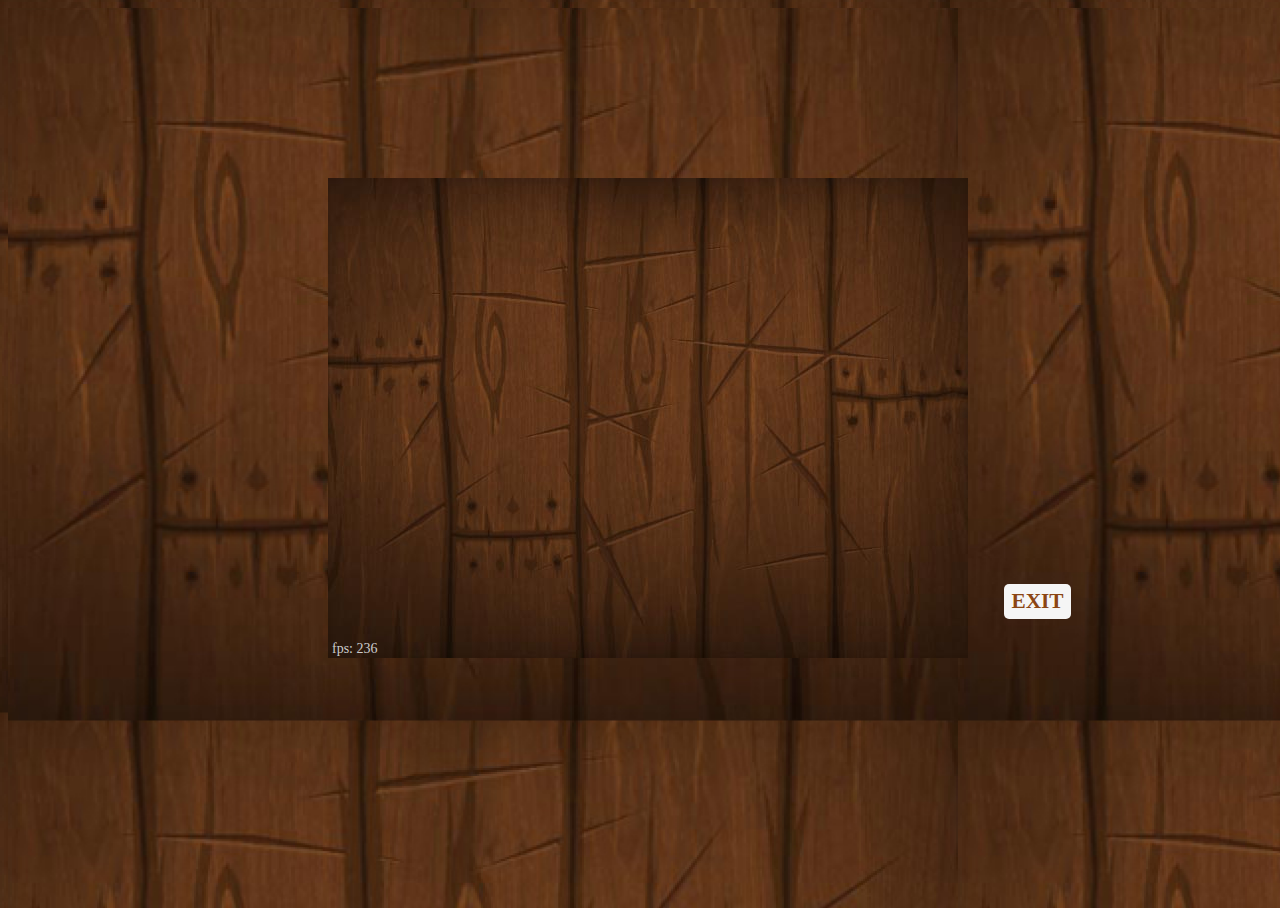
<file: index.html>
<!DOCTYPE html>
<html>
<head>
<meta charset="utf-8">
<meta name="description" content="A simple HTML5 Template">
<meta name="author" content="dron">
<meta name="viewport" content="width=device-width, height=device-height, user-scalable=no, initial-scale=1.0, maximum-scale=1.0">
<meta name="apple-mobile-web-app-capable" content="yes">
<meta name="apple-mobile-web-app-status-bar-style" content="black">
<link rel="shortcut icon" href="/favicon.ico">
<link rel="stylesheet" href="images/index.css">
<style>
	button {
		background: whitesmoke;
		color: saddlebrown;
		border-radius: 5px;
		padding: 5px 7px;
		border: 0;
		cursor: pointer;
		font-family: cursive;
		font-weight: bold;
		font-size: 16pt;
	}
	button:hover {
		background-color: saddlebrown; 
		color: whitesmoke;
		transform: scale(1.05);
		box-shadow: 0 4px 8px rgba(0, 0, 0, 0.3); 
	}
</style>
</head>
<body>
<div id="extra"></div>
<div id="desc">
	<div id="browser"></div>
</div>
<script src="scripts/all.js"></script>
<br><br><br><br><br><br><br><br><br><br><br><br><br><br><br><br><br><br>
<br><br><br><br><br><br><br><br><br><br><br><br><br><br>
&nbsp;&nbsp;&nbsp;&nbsp;&nbsp;&nbsp;&nbsp;&nbsp;&nbsp;&nbsp;&nbsp;&nbsp;&nbsp;&nbsp;&nbsp;
&nbsp;&nbsp;&nbsp;&nbsp;&nbsp;&nbsp;&nbsp;&nbsp;&nbsp;&nbsp;&nbsp;&nbsp;&nbsp;&nbsp;&nbsp;
&nbsp;&nbsp;&nbsp;&nbsp;&nbsp;&nbsp;&nbsp;&nbsp;&nbsp;&nbsp;&nbsp;&nbsp;&nbsp;&nbsp;&nbsp;
&nbsp;&nbsp;&nbsp;&nbsp;&nbsp;&nbsp;&nbsp;&nbsp;&nbsp;&nbsp;&nbsp;&nbsp;&nbsp;&nbsp;&nbsp;
&nbsp;&nbsp;&nbsp;&nbsp;&nbsp;&nbsp;&nbsp;&nbsp;&nbsp;&nbsp;&nbsp;&nbsp;&nbsp;&nbsp;&nbsp;&nbsp;&nbsp;&nbsp;&nbsp;&nbsp;&nbsp;&nbsp;
&nbsp;&nbsp;&nbsp;&nbsp;&nbsp;&nbsp;&nbsp;&nbsp;&nbsp;&nbsp;&nbsp;&nbsp;&nbsp;&nbsp;&nbsp;&nbsp;&nbsp;&nbsp;&nbsp;&nbsp;&nbsp;&nbsp;&nbsp;&nbsp;&nbsp;&nbsp;&nbsp;&nbsp;&nbsp;&nbsp;
<a href="index.html"><button>RESTART</button></a>
&nbsp;&nbsp;&nbsp;&nbsp;&nbsp;&nbsp;&nbsp;&nbsp;&nbsp;&nbsp;&nbsp;&nbsp;&nbsp;&nbsp;&nbsp;
&nbsp;&nbsp;&nbsp;&nbsp;&nbsp;&nbsp;&nbsp;&nbsp;&nbsp;&nbsp;&nbsp;&nbsp;&nbsp;&nbsp;&nbsp;
&nbsp;&nbsp;&nbsp;&nbsp;&nbsp;&nbsp;&nbsp;&nbsp;&nbsp;&nbsp;&nbsp;&nbsp;&nbsp;&nbsp;&nbsp;
&nbsp;&nbsp;&nbsp;&nbsp;&nbsp;&nbsp;&nbsp;&nbsp;&nbsp;&nbsp;&nbsp;&nbsp;&nbsp;&nbsp;&nbsp;
&nbsp;&nbsp;&nbsp;&nbsp;&nbsp;&nbsp;&nbsp;&nbsp;&nbsp;&nbsp;&nbsp;&nbsp;&nbsp;&nbsp;
&nbsp;&nbsp;&nbsp;&nbsp;&nbsp;&nbsp;&nbsp;&nbsp;&nbsp;&nbsp;&nbsp;&nbsp;&nbsp;&nbsp;&nbsp;&nbsp;&nbsp;&nbsp;&nbsp;&nbsp;&nbsp;&nbsp;
<a href="main.html"><button>EXIT</button></a>
</body>
</html>
</file>
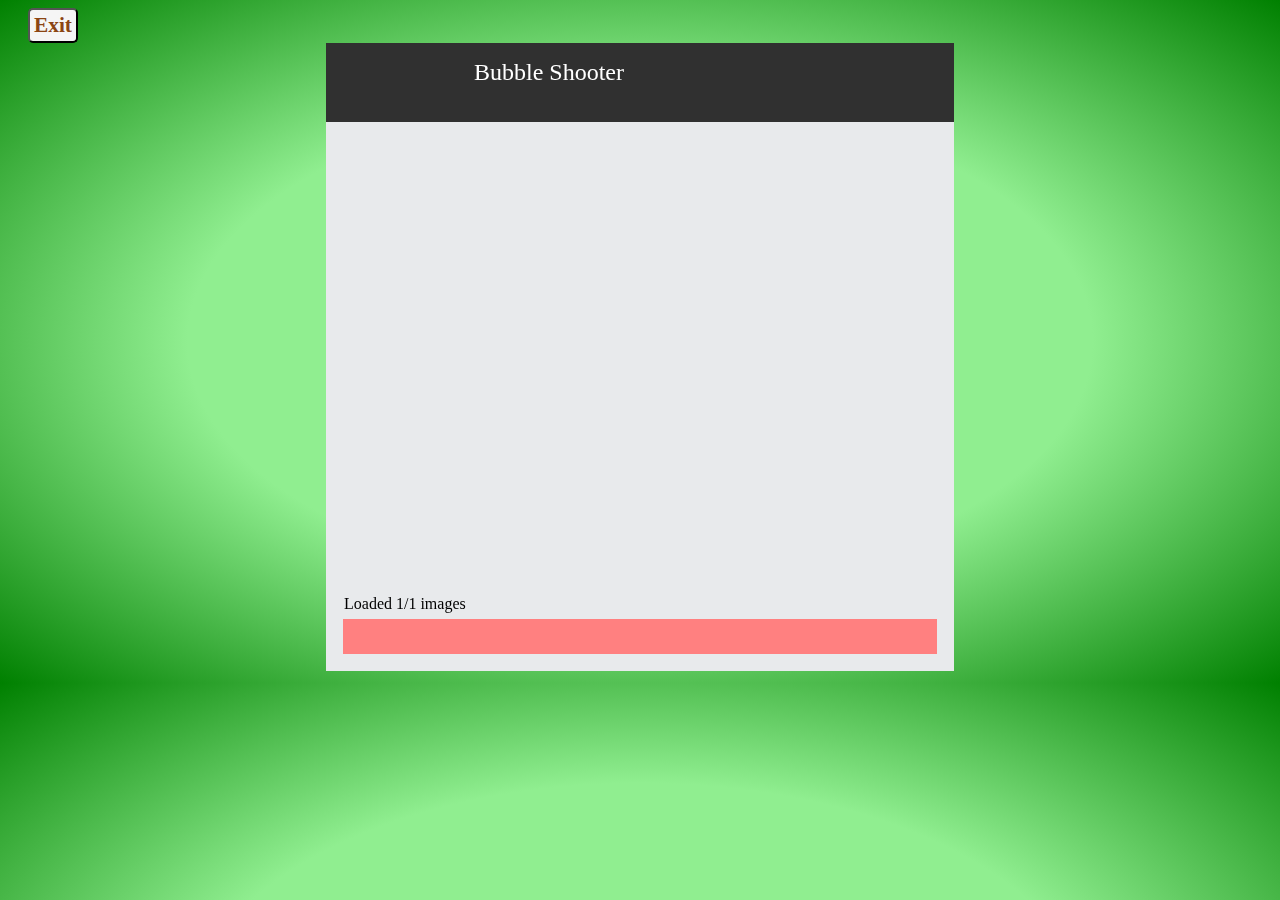
<file: bubble-shooter.html>
<!DOCTYPE html>
<html>
<head>
<meta charset="UTF-8">
<title>Bubble Shooter</title>
<script type='text/javascript' src='bubble-shooter-example.js'></script>
<style>
	button {
		background: whitesmoke;
		color: saddlebrown;
		border-radius: 5px;
		padding: 3px 4px;
		cursor: pointer;
		font-family: cursive;
		font-weight: bold;
		font-size: 16pt;
	}
	button:hover {
		background-color: saddlebrown; 
		color: whitesmoke;
		transform: scale(1.05);
		box-shadow: 0 4px 8px rgba(0, 0, 0, 0.3); 
	}
</style>
</head>
<body style="background: radial-gradient(lightgreen 50%, green);">
    &nbsp;&nbsp;&nbsp;&nbsp;
<a href="main.html"><button>Exit</button></a>
<center>
<canvas id="viewport" width="628" height="628"></canvas>
</center>
</body>
</html>
</file>
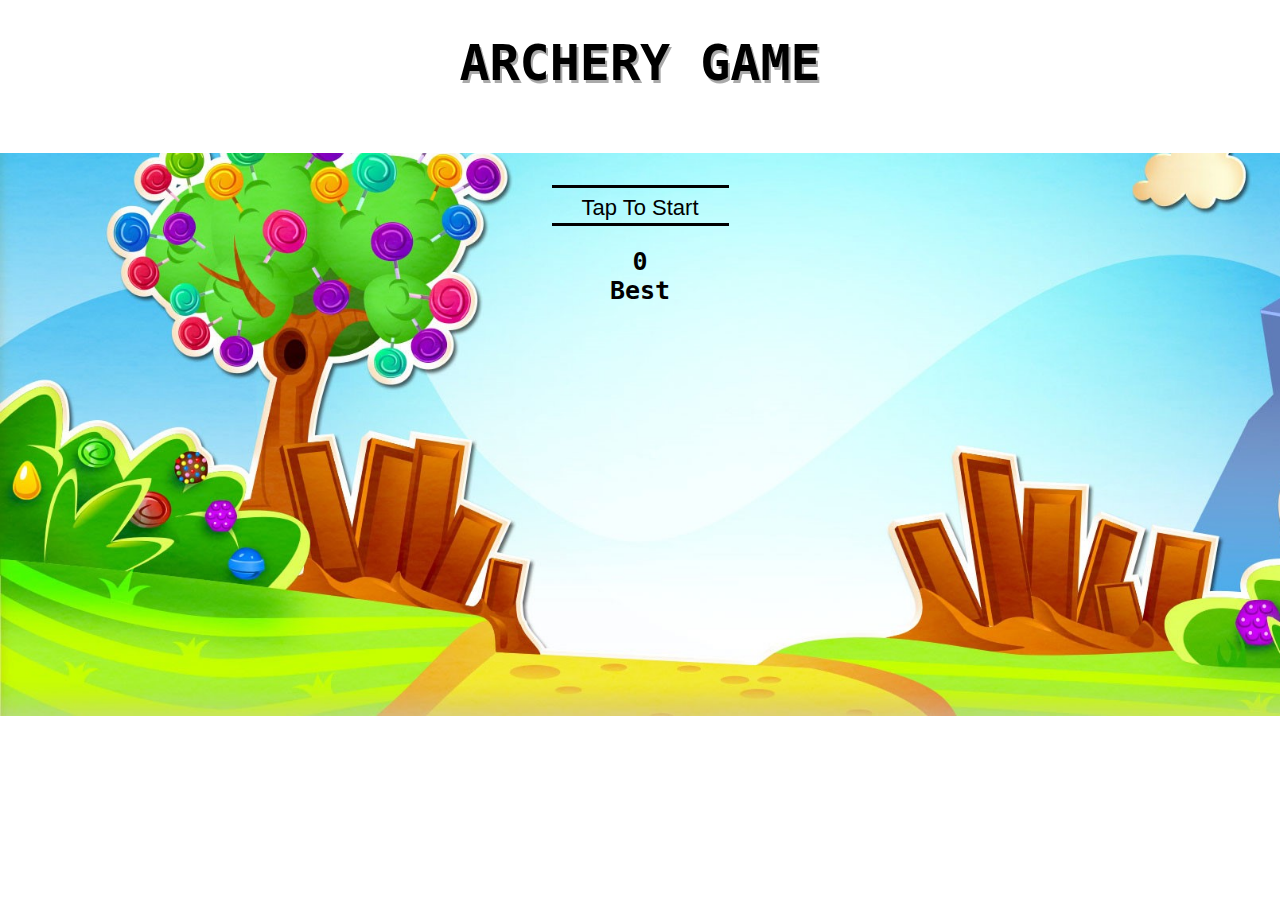
<file: indexac.html>
<!DOCTYPE html>
<html>
    <head>
       <title>Archery Game</title>
       <meta name="viewport" content="width=device-width, initial-scale=1" >
       <meta charset="utf-8">
       <link rel="stylesheet" href="css/style.css">
       <script type="text/javascript" src="js/main.js"></script>
    </head>
    <body style="background-image: url(background.jpg);
     background-repeat:no-repeat;
     justify-content: center;
     background-attachment: fixed;
     background-size: 1750px;">
     <a href="main.html"><button id="exitButton">EXIT</button></a>
        <div id="mainContainer">
        <canvas id="myCanvas"></canvas>
        <canvas id="animCanvas"></canvas>
        <h1 id="score">0</h1>
        <div id="showPoint">
            <div id="timerDiv"></div>
            <p id="arrs">&uarr;</p><span class="u">&uarr; +4</span>

        </div>
        <div id="startMenu">
            <h1 id="title">ARCHERY GAME</h1>
            <br><br>
            <br><br>
            <button>Tap To Start</button>
            <h2><span id="best">0</span><br>Best</h2>
        </div>
    </div>
    </body>
</html>
</file>
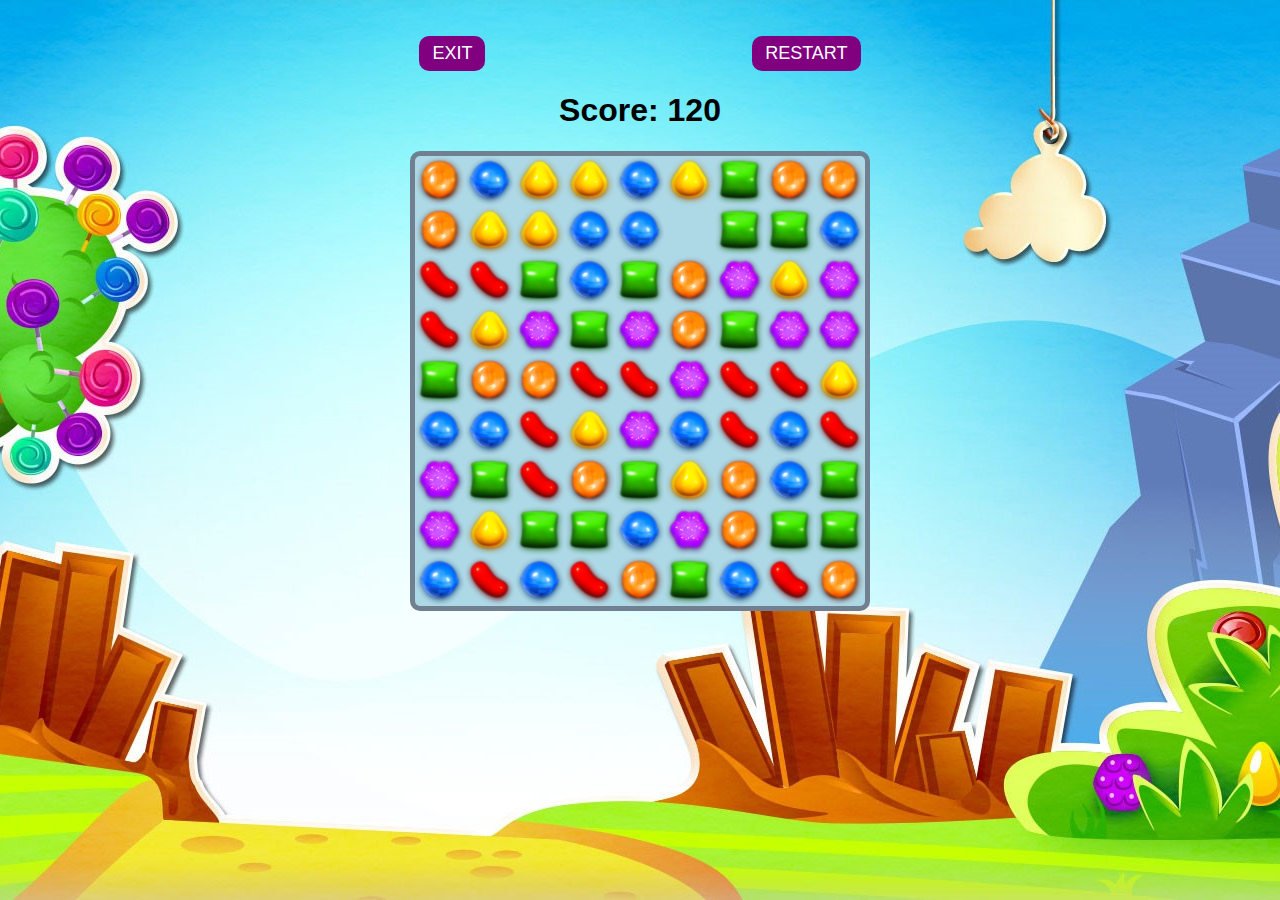
<file: indexcc.html>
<!DOCTYPE html>
<html>
    <head>
        <meta charset="UTF-8">
        <meta name="viewport" content="width=device-width, initial-scale=1.0">
        <title>Candy Crush</title>
        <link rel="stylesheet" href="candy.css">
        <script src="candy.js"></script>
        <style>
            button {
                margin-top: 10px;
                padding: 7px 13px;
                font-size: 18px;
                cursor: pointer;
                background-color: purple; 
                color: white;
                border: none;
                border-radius: 10px;
                transition: background-color 0.3s, transform 0.3s, box-shadow 0.3s;
            }
            
            button:hover {
                background-color: plum; 
                transform: scale(1.05);
                box-shadow: 0 4px 8px rgba(0, 0, 0, 0.3); 
            }
        </style>
    </head>

    <body><br>
        <a href="main.html"><button>EXIT</button></a>
        &nbsp;&nbsp;&nbsp;&nbsp;&nbsp;&nbsp;&nbsp;&nbsp;&nbsp;&nbsp;&nbsp;&nbsp;&nbsp;&nbsp;&nbsp;
        &nbsp;&nbsp;&nbsp;&nbsp;&nbsp;&nbsp;&nbsp;&nbsp;&nbsp;&nbsp;&nbsp;&nbsp;&nbsp;&nbsp;&nbsp;
        &nbsp;&nbsp;&nbsp;&nbsp;&nbsp;&nbsp;&nbsp;&nbsp;&nbsp;&nbsp;&nbsp;&nbsp;&nbsp;&nbsp;&nbsp;
        &nbsp;&nbsp;&nbsp;&nbsp;&nbsp;&nbsp;&nbsp;&nbsp;&nbsp;&nbsp;
        <a href="indexcc.html"><button>RESTART</button></a><br>
        <h1>Score: <span id="score">0</span></h1>
        <div id="board"></div>
    </body>
</html>
</file>
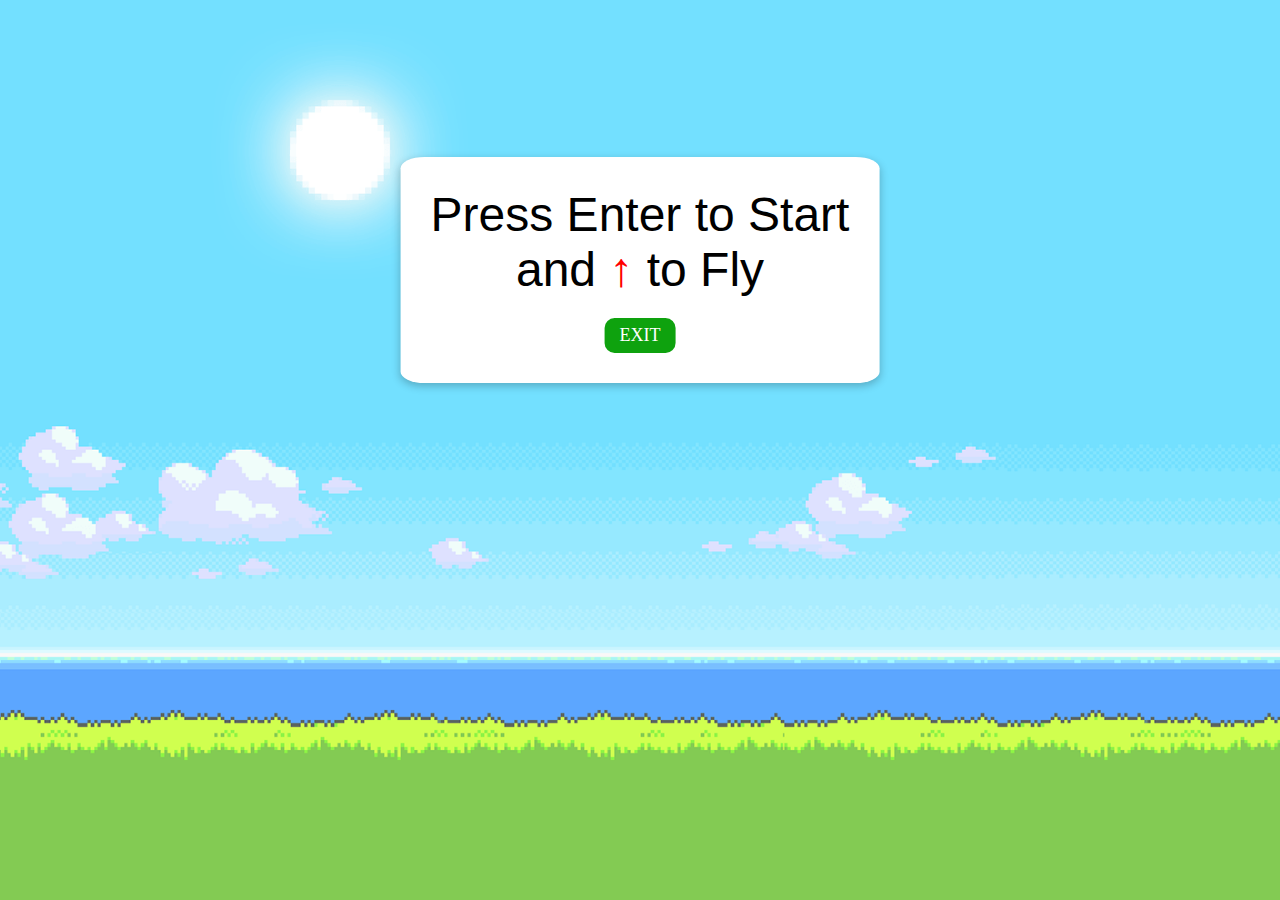
<file: indexfb.html>
<!DOCTYPE html>
<html lang="en">
<head>
    <meta charset="UTF-8">
    <meta http-equiv="X-UA-Compatible" content="IE=edge">
    <meta name="viewport" content="width=device-width, initial-scale=1.0">
    <link rel="icon" type="image/png" href="images/favicon.ico"/>
    <title>Flappy Bird Game</title>
    <link rel="stylesheet" href="style.css">
    <script src="script.js" defer></script>
    <style>
        button {
            margin-top: 10px;
            padding: 7px 15px;
            font-size: 18px;
            font-family: cursive;
            cursor: pointer;
            background-color:  rgb(14, 162, 14); 
            color: white;
            border: none;
            border-radius: 10px;
            transition: background-color 0.3s, transform 0.3s, box-shadow 0.3s;
        }       
        button:hover {
            background-color: rgb(12, 79, 12); 
            transform: scale(1.05);
            box-shadow: 0 4px 8px rgba(0, 0, 0, 0.3); 
        }
    </style>
</head>
<body>
    <div class="background"></div>
    <img src="images/Bird.png" alt="bird-img" class="bird" id="bird-1">
    <div class="message">
        Press Enter to Start <p>and<span style="color: red;"> &uarr;</span> to Fly</p>
        <a href="main.html"><button>EXIT</button></a>
    </div>
    <div class="score">
        <span class="score_title"></span>
        <span class="score_val"></span>
    </div>
</body>
</html>
</file>
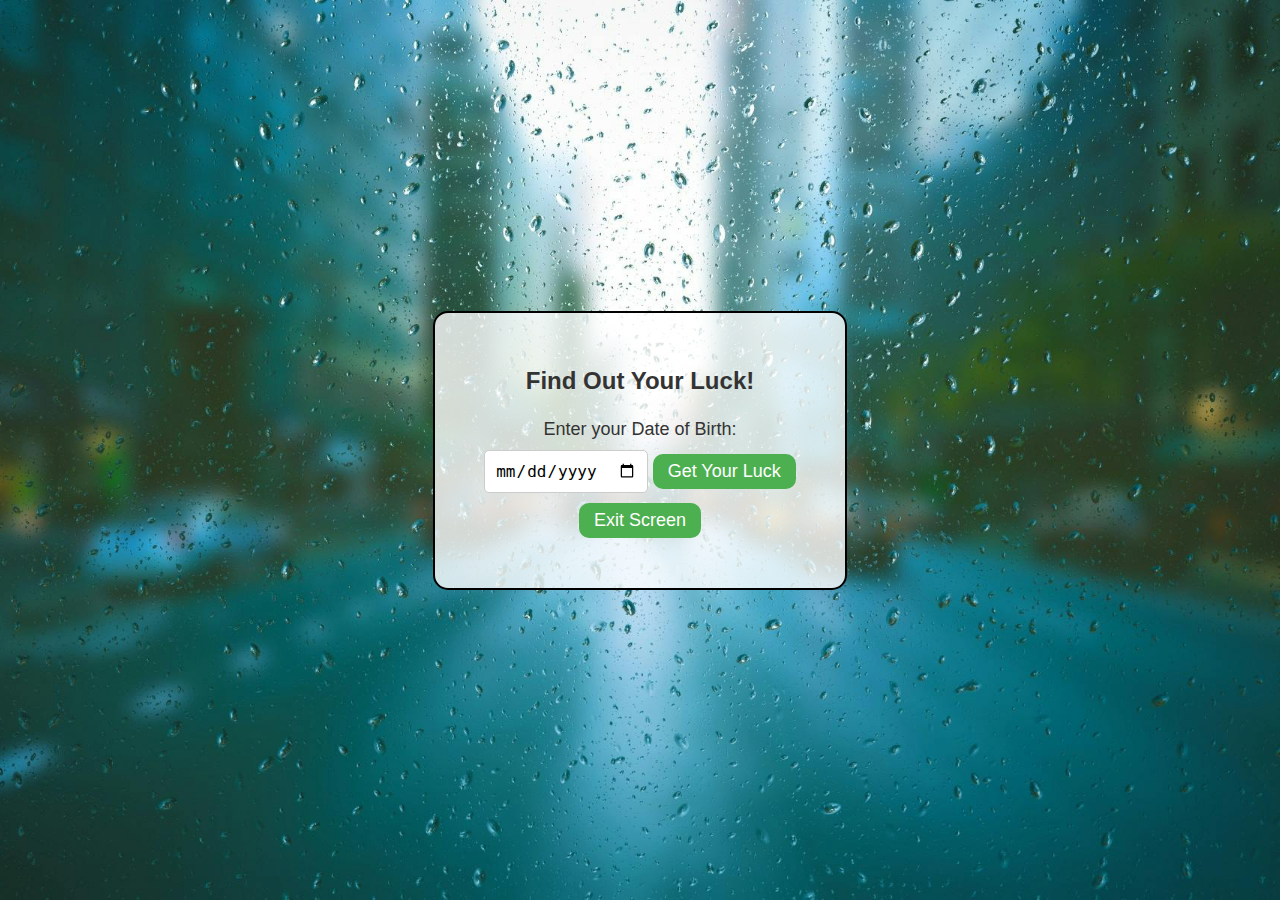
<file: indexluck.html>
<!DOCTYPE html>
<html lang="en">
<head>
    <meta charset="UTF-8">
    <meta name="viewport" content="width=device-width, initial-scale=1.0">
    <title>Lucky Day Predictor</title>
    <link rel="stylesheet" href="stylesluck.css">
</head>
<body>
    <div id="luck-container">
        <h3> Find Out Your Luck! </h3>
        <form id="dob-form">
            <label for="dob">Enter your Date of Birth:</label>
            <input type="date" id="dob" name="dob" required>
            <button type="submit">Get Your Luck</button>
        </form>
            <a href="main.html"><button>Exit Screen</button></a>
        <div id="result"></div>
    </div>
    <script src="luck.js"></script>
    </body>
</html>
</file>
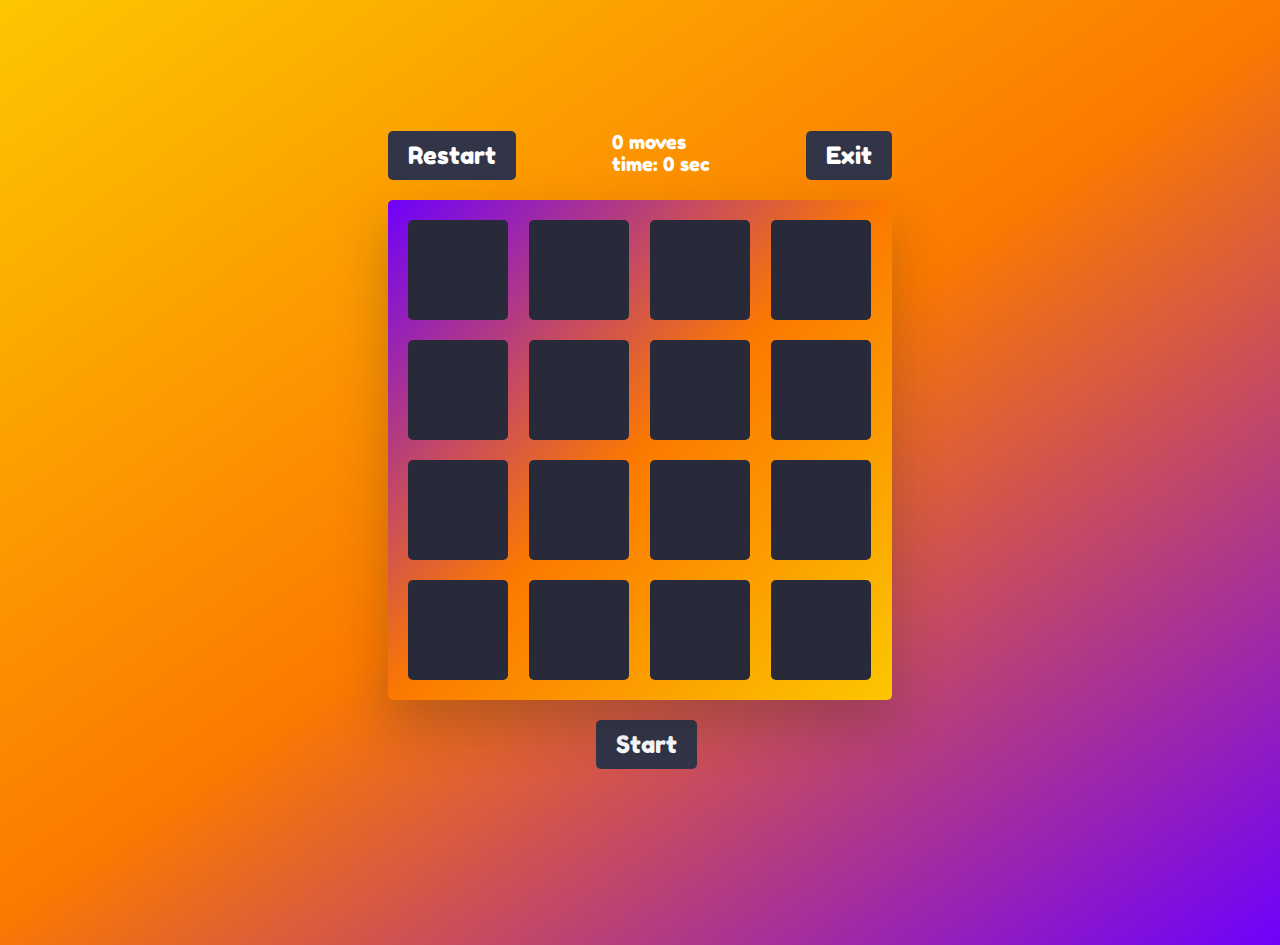
<file: indexmg.html>
<!DOCTYPE html>
<html lang="en">
    <head>
        <meta charset="UTF-8">
        <meta http-equiv="X-UA-Compatible" content="IE=edge">
        <meta name="viewport" content="width=device-width, initial-scale=1.0">
        <title>🧠 Memory Game in JavaScript</title>

        <link rel="stylesheet" href="assets/styles.css" />
        <script src="assets/game.js" defer></script>
    </head>
    <body>
        <div class="game">
            <div class="controls">
                <a href="indexmg.html"> <button>Restart</button></a>
                &nbsp;&nbsp;&nbsp;&nbsp;&nbsp;&nbsp;&nbsp;&nbsp;&nbsp;&nbsp;&nbsp;&nbsp;&nbsp;&nbsp;
                <div class="stats">
                    <div class="moves">0 moves</div>
                    <div class="timer">time: 0 sec</div>
                </div>&nbsp;&nbsp;&nbsp;&nbsp;&nbsp;&nbsp;&nbsp;&nbsp;&nbsp;&nbsp;&nbsp;&nbsp;&nbsp;&nbsp;
                <a href="main.html"><button>Exit</button></a>
            </div>
            <div class="board-container">
                <div class="board" data-dimension="4"></div>
                <div class="win">You won!</div><br>
            </div>&nbsp;&nbsp;&nbsp;&nbsp;&nbsp;&nbsp;&nbsp;&nbsp;&nbsp;&nbsp;&nbsp;&nbsp;&nbsp;&nbsp;
            &nbsp;&nbsp;&nbsp;&nbsp;&nbsp;&nbsp;&nbsp;&nbsp;&nbsp;&nbsp;&nbsp;&nbsp;&nbsp;&nbsp;
            &nbsp;&nbsp;&nbsp;&nbsp;&nbsp;&nbsp;&nbsp;&nbsp;&nbsp;&nbsp;&nbsp;&nbsp;&nbsp;&nbsp;
            &nbsp;&nbsp;&nbsp;&nbsp;&nbsp;&nbsp;
            <button>Start</button>
        </div>
    </body>
</html>
</file>
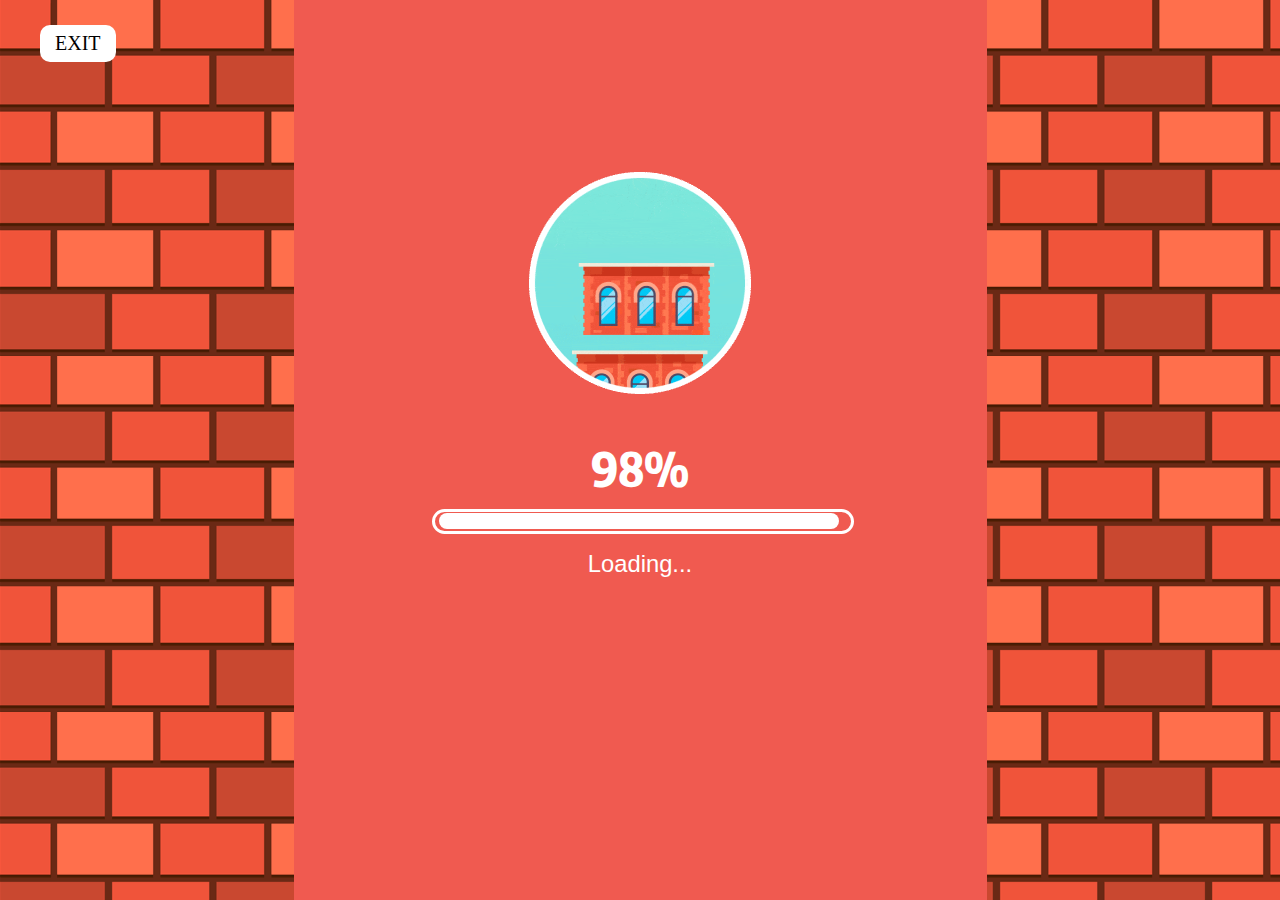
<file: indextower.html>
<!DOCTYPE html>
<html>
  <head>
    <meta charset="UTF-8">
    <meta name="viewport" content="width=device-width,initial-scale=1,maximum-scale=1,user-scalable=no,minimal-ui">
    <title>Tower Building</title>
    <link rel="icon" type="image/x-icon" href="./assets/favicon.png">
    <style>*{margin:0;padding:0}img{width:100%}html{background:#fff;height:100%}body{font-family:"Helvetica Neue",Arial,Helvetica,sans-serif;margin:0 auto;text-align:center;width:100%;height:100%;background:#f95240 url(assets/main-bg.png)}@media screen and (min-height:560px){html{font-size:100px}}@media screen and (min-height:640px){html{font-size:112.5px}}@media screen and (min-height:720px){html{font-size:125px}}@media screen and (min-height:800px){html{font-size:137.5px}}@media screen and (min-height:880px){html{font-size:150px}}@media screen and (min-height:960px){html{font-size:162.5px}}@media screen and (min-height:1040px){html{font-size:180px}}@media screen and (min-height:1200px){html{font-size:200px}}html{font-size:17.6vh}#canvas{position:fixed;left:0;top:0;right:0;bottom:0;margin:auto}a{text-decoration:none}li,ol,ul{list-style-type:none;padding:0;margin:0}.hide{display:none}.clear{clear:both}.loading{background-color:#f05a50;height:100%;width:100%}.loading .main{width:60%;margin:0 auto;color:#fff}.loading .main img{width:60%;margin:1rem auto 0}.loading .main .title{font-size:.3rem}.loading .main .text{font-size:.15rem}.loading .main .bar{height:.12rem;width:100%;border:3px solid #fff;border-radius:.6rem;margin:.1rem 0}.loading .main .bar .sub{height:.1rem;width:98%;margin:.008rem auto 0}.loading .main .bar .percent{height:100%;width:0;background-color:#fff;border-radius:.6rem}.loading .logo{position:absolute;bottom:.3rem;left:0;right:0}.loading .logo img{width:1rem}.content{height:100vh;margin:0 auto;position:relative}.landing .title{width:60%}.landing .logo{width:30%;position:absolute;right:.2rem;top:.2rem}.landing .action-2{position:absolute;bottom:.2rem;width:100%}.landing .start{width:65%}.slideTop{-webkit-animation:st 1s ease-in-out;animation:st 1s ease-in-out}@-webkit-keyframes st{0%{transform:translateZ(0)}100%{transform:translate3d(0,-100%,0)}}@keyframes st{0%{transform:translateZ(0)}100%{transform:translate3d(0,-100%,0)}}.slideBottom{-webkit-animation:sb 1s ease-in-out;animation:sb 1s ease-in-out}@-webkit-keyframes sb{0%{transform:translateZ(0)}100%{transform:translate3d(0,200%,0)}}@keyframes sb{0%{transform:translateZ(0)}100%{transform:translate3d(0,200%,0)}}.swing{-webkit-animation:sw 2s ease-in-out alternate infinite;animation:sw 2s ease-in-out alternate infinite}@-webkit-keyframes sw{0%{transform:rotate(5deg);transform-origin:top center}100%{transform:rotate(-5deg);transform-origin:top center}}@keyframes sw{0%{transform:rotate(5deg);transform-origin:top center}100%{transform:rotate(-5deg);transform-origin:top center}}.modal .mask{background-color:#000;opacity:.6;position:fixed;height:100%;width:100%;top:0;left:0}.modal .modal-content{position:fixed;height:100%;width:90%;margin-top:.3rem;top:0}.modal .main{width:85%;margin:0 auto}.modal .container{position:relative}.modal .bg{width:100%;position:absolute;top:0;left:0}.modal .modal-main{width:100%;position:absolute;top:0;left:0;margin-top:-.4rem}.modal .over-img{width:80%;margin:.8rem auto 0}.modal .over-score{margin-top:-.2rem;font-size:.5rem;color:#ff735c;text-shadow:-2px -2px 0 #fff,2px -2px 0 #fff,-2px 2px 0 #fff,2px 2px 0 #fff}.modal .tip{font-size:.16rem;color:#9b724e}.modal .over-button-b{width:70%;margin:.1rem auto 0}.wxShare{background:#000;position:absolute;top:0;left:0;width:100%;height:100%;z-index:11;opacity:.9}.wxShare img{width:50%;float:right;margin:10px 10px 0 0}@font-face{font-family:wenxue;src:url(assets/wenxue.eot);src:url(assets/wenxue.eot),url(assets/wenxue.woff),url(assets/wenxue.ttf),url(assets/wenxue.svg)}.font-wenxue{font-family:wenxue}</style>
  </head>
  <body>
    <style>
      button {
        position: absolute;
        top: 15px;
        left: 40px;    
        margin-top: 10px;
        padding: 7px 15px;
        font-size: 20px;
        font-family: cursive;
        cursor: pointer;
        background-color: white;
        color: black;
        border: none;
        border-radius: 10px;
        transition: background-color 0.3s, transform 0.3s, box-shadow 0.3s;
    }
    
    button:hover {
        background-color: black; 
        color: white;
        transform: scale(1.05);
        box-shadow: 0 4px 8px rgba(0, 0, 0, 0.3); 
    }
    
    </style>
    <canvas id="canvas" class="hide"></canvas>
    <a href="main.html"><button id="exitButton">EXIT</button></a>
    <div class="content">
      <div class="loading">
        <div class="main">
          <img src="./assets/main-loading.gif">
          <div class="progress">
            <div class="title font-wenxue">0%</div>
            <div class="bar"><div class="sub">
              <div class="percent">
                </div></div></div>
                <div class="text">Loading...
                </div></div></div></div>
                <div class="landing hide">
                  <div class="action-1">
                    <img src="./assets/main-index-title.png" class="title swing">
                  </div>
                  <div class="action-2">
                    <img id="start" src="./assets/main-index-start.png" class="start">
                  </div></div>
                  <div id="modal" class="modal hide">
                    <div class="mask">
                    </div>
                    <div class="js-modal-content modal-content">
                      <div class="main">
                        <div class="container">
                          <img src="./assets/main-modal-bg.png" class="bg">
                          <div class="modal-main">
                            <div id="over-modal" class="hide js-modal-card">
                              <img src="./assets/main-modal-over.png" class="over-img">
                              <div id="score" class="over-score font-wenxue"></div>
                              <div id="over-zero" class="hide">
                                <div class="tip">
                                  <p>Try Again!</p>
                                  <img src="./assets/main-modal-again-b.png" class="over-button-b js-reload">
                                  <img src="./assets/main-modal-invite-b.png" class="over-button-b js-invite">
                                </div></div></div></div></div></div></div></div>
                                <div class="wxShare hide">
                                  <img src="./assets/main-share-icon.png">
                                </div></div>
                                <script src="./dist/main.js"></script>
                                <script src="./assets/zepto-1.1.6.min.js"></script>
                                <script>var domReady, loadFinish, canvasReady, loadError, gameStart, game, score, successCount
  // init window height and width
  var gameWidth = window.innerWidth
  var gameHeight = window.innerHeight
  var ratio = 1.3
  if (gameHeight / gameWidth < ratio) {
    gameWidth = Math.ceil(gameHeight / ratio)
  }
  $('.content').css({ "height": gameHeight + "px", "width": gameWidth + "px" })
  $('.js-modal-content').css({ "width": gameWidth + "px" })

  // loading animation
  function hideLoading() {
    if (domReady && canvasReady) {
      $('#canvas').show()
      loadFinish = true
      setTimeout(function () {
        $('.loading').hide()
        $('.landing').show()
      }, 1000)
    }
  }

  function updateLoading(status) {
    var success = status.success
    var total = status.total
    var failed = status.failed
    if (failed > 0 && !loadError) {
      loadError = true
      alert('Network error! Please try again.')
      return
    }
    var percent = parseInt((success / total) * 100);
    if (percent === 100 && !canvasReady) {
      canvasReady = true
      hideLoading()
    }
    percent = percent > 98 ? 98 : percent
    percent = percent + '%'
    $('.loading .title').text(percent);
    $('.loading .percent').css({
      'width': percent
    })
  }

  function overShowOver() {
    $('#modal').show()
    $('#over-modal').show()
    $('#over-zero').show()
  }

  // game customization options
  const option = {
    width: gameWidth,
    height: gameHeight,
    canvasId: 'canvas',
    soundOn: true,
    setGameScore: function (s) {
      score = s
    },
    setGameSuccess: function (s) {
      successCount = s
    },
    setGameFailed: function (f) {
      $('#score').text(score)
      if (f >= 3) overShowOver()
    }
  }

  // game init with option
  function gameReady() {
    game = TowerGame(option)
    game.load(function () {
      game.init()
      setTimeout(function () {
        game.playBgm()
      })
    }, updateLoading)
  }

  var isWechat = navigator.userAgent.toLowerCase().indexOf("micromessenger") !== -1
  if (isWechat) {
    document.addEventListener("WeixinJSBridgeReady", gameReady, false)
  } else {
    gameReady()
  }

  function indexHide() {
    $('.landing .action-1').addClass('slideTop')
    $('.landing .action-2').addClass('slideBottom')
    setTimeout(function () {
      $('.landing').hide()
    }, 950)
  }

  // click event
  $('#start').on('click', function () {
    if (gameStart) return
    gameStart = true
    setTimeout(function () {
      game.playBgm()
    })
    indexHide()
    setTimeout(game.start, 400)
  })

  $('.js-reload').on('click', function () {
    window.location.href = window.location.href + '?s=' + (+new Date())
  })

  $('.js-invite').on('click', function () {
    $('.wxShare').show()
  })

  $('.wxShare').on('click', function () {
    $('.wxShare').hide()
  })

  // listener
  window.addEventListener('load', function () {
    domReady = true
    hideLoading()
  }, false);
</script>
<script async src="https://www.googletagmanager.com/gtag/js?id=G-YCWZ8ZDCH2"></script>
<script>function gtag(){dataLayer.push(arguments)}window.dataLayer=window.dataLayer||[],gtag("js",new Date),gtag("config","G-YCWZ8ZDCH2")
</script>
</body>
</html>
</file>
<file: css/style.css>
body {
    margin: 0;
    font-family:monospace;
    text-align:center;
    height: 100vh;
    width: 100vw;
}

#mainContainer {
    transform-origin:0% 0%;
    position:absolute;
    width:100%;
    top:0;
    left:0;
}

#score {
    position:absolute;
    top:0;
    left:0;
    width:100%;
    text-align:center;
    font-size:60px;
    font-weight:800;
    color:rgb(13, 24, 152);
}

#showPoint {
    position:absolute;
    top:0;
    left:0;
    background:transparent;
    margin:0;
}

#showPoint .u{
    position:absolute;
    display:inline-block;
    top:50%;
    left:70%;
    font-size:30px;
    font-family:arial;
    opacity:0;
    transition:top 0.1s linear,left 0.1s linear
}

#exitButton {
    position: absolute;
    top: 20px;
    right: 70px;
    background-color: red; 
    color: white;
    border: none;
    padding: 10px 20px;
    font-size: 18px;
    font-family: cursive;
    cursor: pointer;
    z-index: 1000; 
}

#exitButton:hover {
    background-color: #ae0000; 
}


#animCanvas {
    position:absolute;
    top:0;
    left:0;
    z-index:100;
    border-bottom:1px solid blue;
}

#arrs {
    font-size:40px;
    text-align:left;
    position:absolute;
    margin:0;
    top:0;
    padding-left:10px;
}

#startMenu {
    position:absolute;
        top:0;
    left:0;
    background:#fff;
    z-index:1000;
    width:100%;
    height:100%;
}

#startMenu h1 {
    font-size:50px;
    text-shadow:2px 3px #aaa;
    font-weight:900;
}

#startMenu button {
    font-size:22px;
    background:none;
    border:none;
    border-top:3px solid #000;
    border-bottom:3px solid #000;
    padding:10px 30px 5px;
    line-height:20px;
    outline:none;
}

#startMenu h2 {
    font-size:25px;
}

#timerDiv {
   height:8px;
   padding:0px;
   border:2px solid blue;
   width:50%;
   position:absolute;
   bottom:20px;
   left:25%;
   border-radius:20px;
}

.timer {
   height:8px;
   width:0%;
   background:red;
   animation: countTime 4.5s linear 1;
   animation-delay:0.5s;
   border-radius:20px;
}

@keyframes countTime {
   0% {
       width: 100%;
       background-color: lime;
   }
   50% {
       background-color:yellow;
   }
   100% {
       width: 0%;
       background-color: red;
   }
}
</file>
<file: candy.css>
body {
    background: url("./background.jpg") no-repeat center center fixed;
    background-size: cover;
    font-family: Arial, Helvetica, sans-serif;
    color:black;
    text-align: center;
}

#board {
    width: 450px;
    height: 450px;
    background-color: lightblue;
    border: 5px solid slategray;
    border-radius: 10px;
    margin: 0 auto;
    display: flex;
    flex-wrap: wrap;
}

#board img {
    width: 50px;
    height: 50px;
}
</file>
<file: style.css>
* {
	margin: 0;
	padding: 0;
	box-sizing: border-box;
	font-family: Arial, Helvetica, sans-serif;
}
.background {
	height: 100vh;
	width: 100vw;
	background: url('images/background-img.png') no-repeat center center fixed;
    -webkit-background-size: cover;
    -moz-background-size: cover;
    -o-background-size: cover;
    background-size: cover;
}
.bird {
	height: 100px;
	width: 130px;
	position: fixed;
	top: 40vh;
	left: 30vw;
	z-index: 100;
}
.pipe_sprite {
	position: fixed;
	top: 40vh;
	left: 100vw;
	height: 70vh;
	width: 6vw;
	background:radial-gradient(lightgreen 50%, green);
	border: 5px solid black;
}
.message {
	position: absolute;
	z-index: 10;
	color: black;
	top: 30%;
	left: 50%;
	font-size: 3em;
	transform: translate(-50%, -50%);
	text-align: center;
}
.messageStyle{
	background: white;
	padding: 30px;
	box-shadow: rgba(0, 0, 0, 0.24) 0px 3px 8px;
	border-radius: 5%;
}
.score {
	position: fixed;
	z-index: 10;
	height: 10vh;
	font-size: 10vh;
	font-weight: 100;
	color: white;
	-webkit-text-stroke-width: 2px;
    -webkit-text-stroke-color: black;
	top: 0;
	left: 0;
	margin: 10px;
	font-family: Arial, Helvetica, sans-serif;
}
.score_val {
	color: gold;
	font-weight: bold;
}
@media only screen and (max-width: 1080px) {
    .message{
		font-size: 50px;
		top: 50%;
		white-space: nowrap;
	}
	.score{
		font-size: 8vh;
	}
	.bird{
		width: 120px;
		height: 90px;
	}
	.pipe_sprite{
		width: 14vw;
	}
}
</file>
<file: stylesluck.css>
body {
    font-family: Arial, sans-serif;
    background: url('img.jpg') no-repeat center center fixed;
    background-size: cover;
    display: flex;
    justify-content: center;
    align-items: center;
    height: 100vh;
    margin: 0;
    position: relative; 
}

body::before {
    content: "";
    position: absolute;
    top: 0;
    left: 0;
    width: 100%;
    height: 100%;
    background: rgba(0, 0, 0, 0.0); 
    z-index: -1; 
}

#luck-container {
    text-align: center;
    padding: 30px;
    border: 2px solid #000;
    background-color: rgba(255, 255, 255, 0.8); 
    border-radius: 15px;
    width: 350px;
    position: relative; 
    z-index: 1; 
}

h3 {
    font-size: 24px;
    color: #333;
}

label {
    font-size: 18px;
    color: #333;
}

input[type="date"] {
    padding: 10px;
    font-size: 16px;
    border-radius: 5px;
    border: 1px solid #ccc;
    margin-top: 10px;
}

button {
    margin-top: 10px;
    padding: 7px 15px;
    font-size: 18px;
    cursor: pointer;
    background-color: #4caf50; /* Green background */
    color: white;
    border: none;
    border-radius: 10px;
    transition: background-color 0.3s, transform 0.3s, box-shadow 0.3s;
}

button:hover {
    background-color: #45a049; /* Darker green */
    transform: scale(1.05);
    box-shadow: 0 4px 8px rgba(0, 0, 0, 0.3); 
}

#result {
    margin-top: 20px;
    font-size: 18px;
    font-weight: bold;
    color: #333;
}
</file>
<file: assets/styles.css>
@font-face {
    font-family: Fredoka;
    src: url(./FredokaOne-Regular.ttf);
}

html {
    width: 100%;
    height: 105%;
    background: linear-gradient(325deg,  #6f00fc 0%,#fc7900 50%,#fcc700 100%);
    font-family: Fredoka;
}

.game {
    position: absolute;
    top: 50%;
    left: 50%;
    transform: translate(-50%, -50%);
}

.controls {
    display: flex;
    gap: 20px;
    margin-bottom: 20px;
}

button {
        background: #323548;
        color: #FFF;
        border-radius: 5px;
        padding: 10px 20px;
        border: 0;
        cursor: pointer;
        font-family: Fredoka;
        font-size: 18pt;
    transition: background-color 0.3s, transform 0.3s, box-shadow 0.3s;
}

button:hover {
    background-color: #FFF; 
    color: #323548;
    transform: scale(1.05);
    box-shadow: 0 4px 8px rgba(0, 0, 0, 0.3); 
}


.stats {
    color: #FFF;
    font-size: 14pt;
}

.board-container {
    position: relative;
}

.board,
.win {
    border-radius: 5px;
    box-shadow: 0 25px 50px rgb(33 33 33 / 25%);
    background: linear-gradient(135deg,  #6f00fc 0%,#fc7900 50%,#fcc700 100%);
    transition: transform .6s cubic-bezier(0.4, 0.0, 0.2, 1);
    backface-visibility: hidden;
}

.board {
    padding: 20px;
    display: grid;
    grid-template-columns: repeat(4, auto);
    grid-gap: 20px;
}

.board-container.flipped .board {
    transform: rotateY(180deg) rotateZ(50deg);
}

.board-container.flipped .win {
    transform: rotateY(0) rotateZ(0);
}

.card {
    position: relative;
    width: 100px;
    height: 100px;
    cursor: pointer;
}

.card-front,
.card-back {
    position: absolute;
    border-radius: 5px;
    width: 100%;
    height: 100%;
    background: #282A3A;
    transition: transform .6s cubic-bezier(0.4, 0.0, 0.2, 1);
    backface-visibility: hidden;
}

.card-back {
    transform: rotateY(180deg) rotateZ(50deg);
    font-size: 28pt;
    user-select: none;
    text-align: center;
    line-height: 100px;
    background: #FDF8E6;
}

.card.flipped .card-front {
    transform: rotateY(180deg) rotateZ(50deg);
}

.card.flipped .card-back {
    transform: rotateY(0) rotateZ(0);
}

.win {
    position: absolute;
    top: 0;
    left: 0;
    width: 100%;
    height: 100%;
    text-align: center;
    background: #FDF8E6;
    transform: rotateY(180deg) rotateZ(50deg);
}

.win-text {
    position: absolute;
    top: 50%;
    left: 50%;
    transform: translate(-50%, -50%);
    font-size: 21pt;
    color: #282A3A;
}

.highlight {
    color: #6f00fc;
}
</file>
<file: images/index.css>
{include ../../system/css/reset.css}
{include ../../system/css/common.css}

html, body{
	width: 100%;
	height: 100%;
	background: #9a5938;
	background-image: url(bg.png);
	background-size: 950px;
}

body{
	position: relative;
}

em{
	display: none;
}

#extra, #view{
	position: absolute;
	left: 50%;
	top: 50%;
	width: 640px;
	height: 480px;
	margin: -280px auto auto -320px;
	text-align: left;
	background: #fff;
}

#view{
	display: block;
	background: transparent url(blank.gif) repeat 0 0;
	cursor: default;
	z-index: 20;
}

#extra{
	background: #000;
}

#extra .layer{
	position: absolute;
	left: 0;
	top: 0;
	width: 640px;
	height: 480px;
	z-index: 10;
}

#fork{
	display: block;
	position: absolute;
	right: 0;
	top: 0;
	width: 356px;
	height: 92px;
	cursor: pointer;
	background-image: url(fork.gif);
	z-index: 0;
}

#desc{
	width: 100%;
	position: absolute;
	left: 0;
	top: 50%;
	height: 80px;
	color: #ccc;
	line-height: 40px;
	margin-top: 200px;
	text-align: center;
	font-size: 14px;
}

#desc a{
	color: #318fe1;
}

#browser{
	font-size: 14px;
	line-height: 16px;
}

#browser .b{
	color: #fff;
	font-weight: 700;
}
</file>
